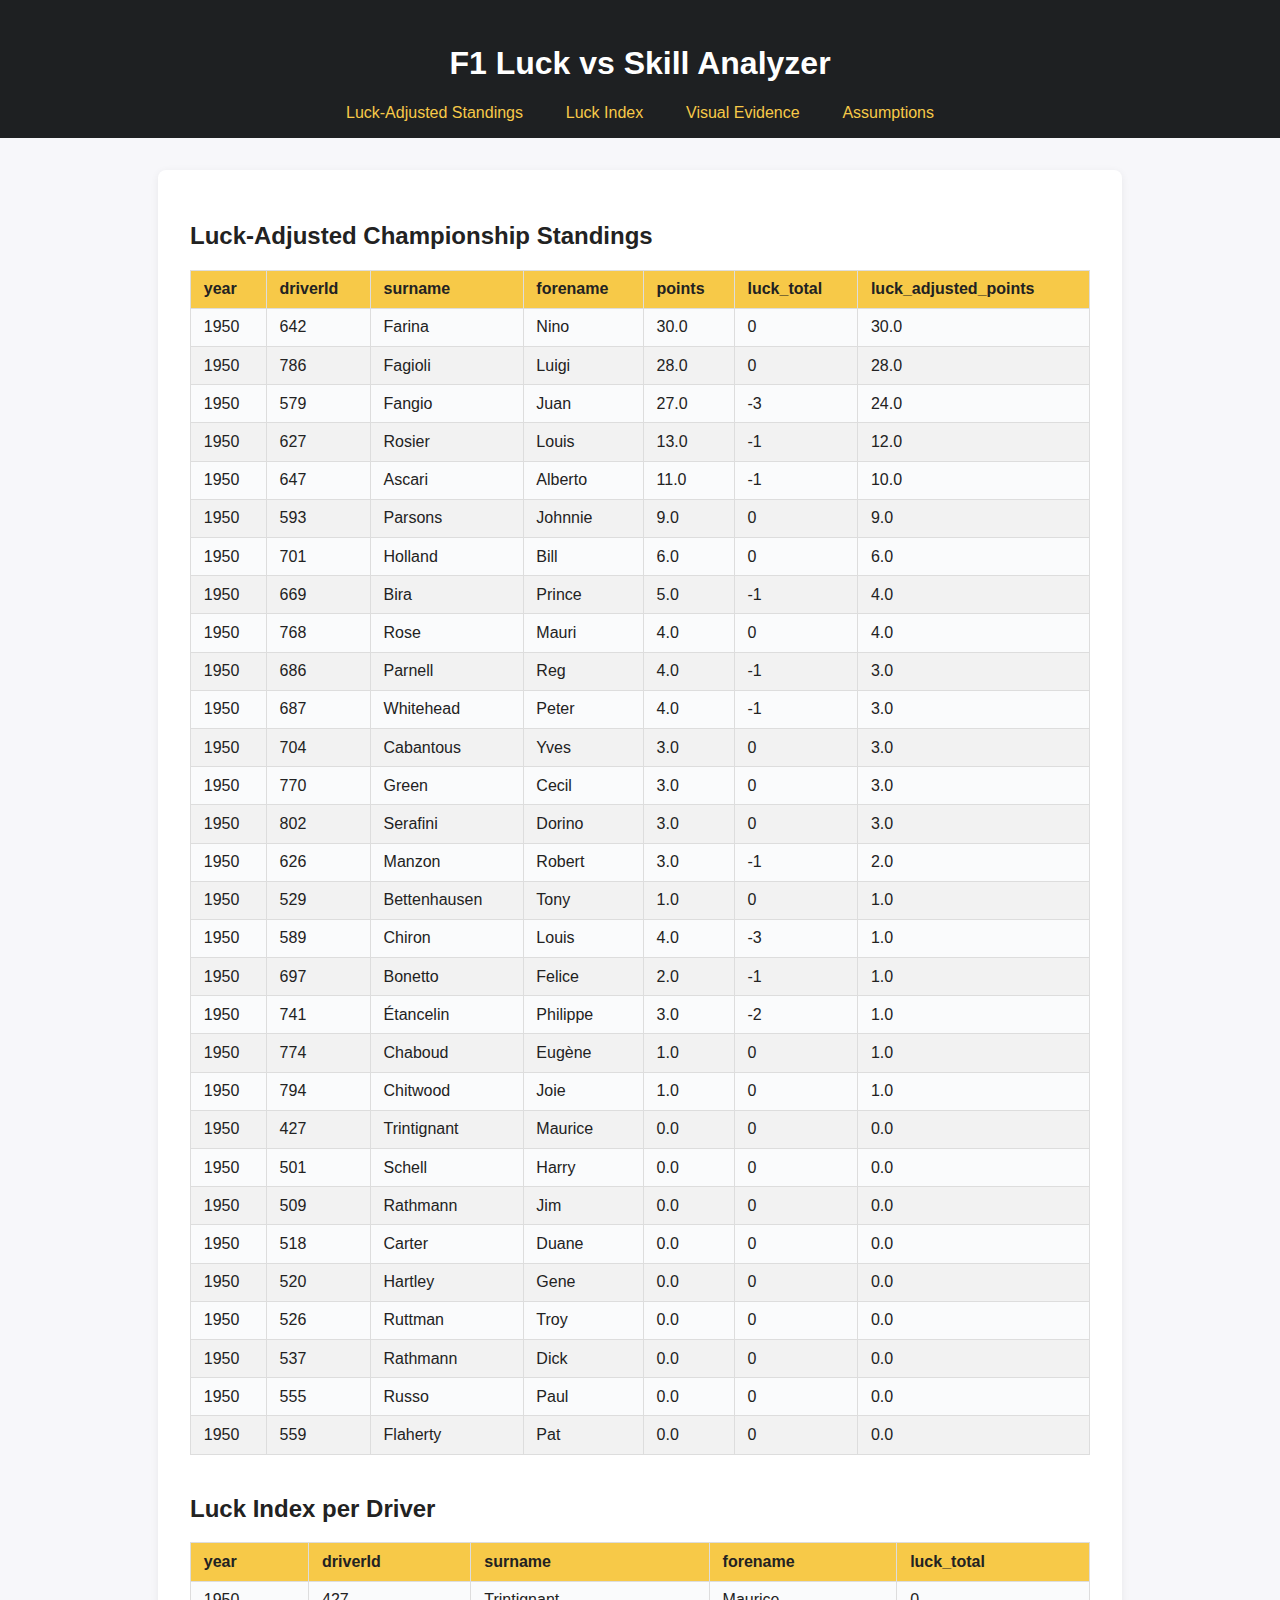
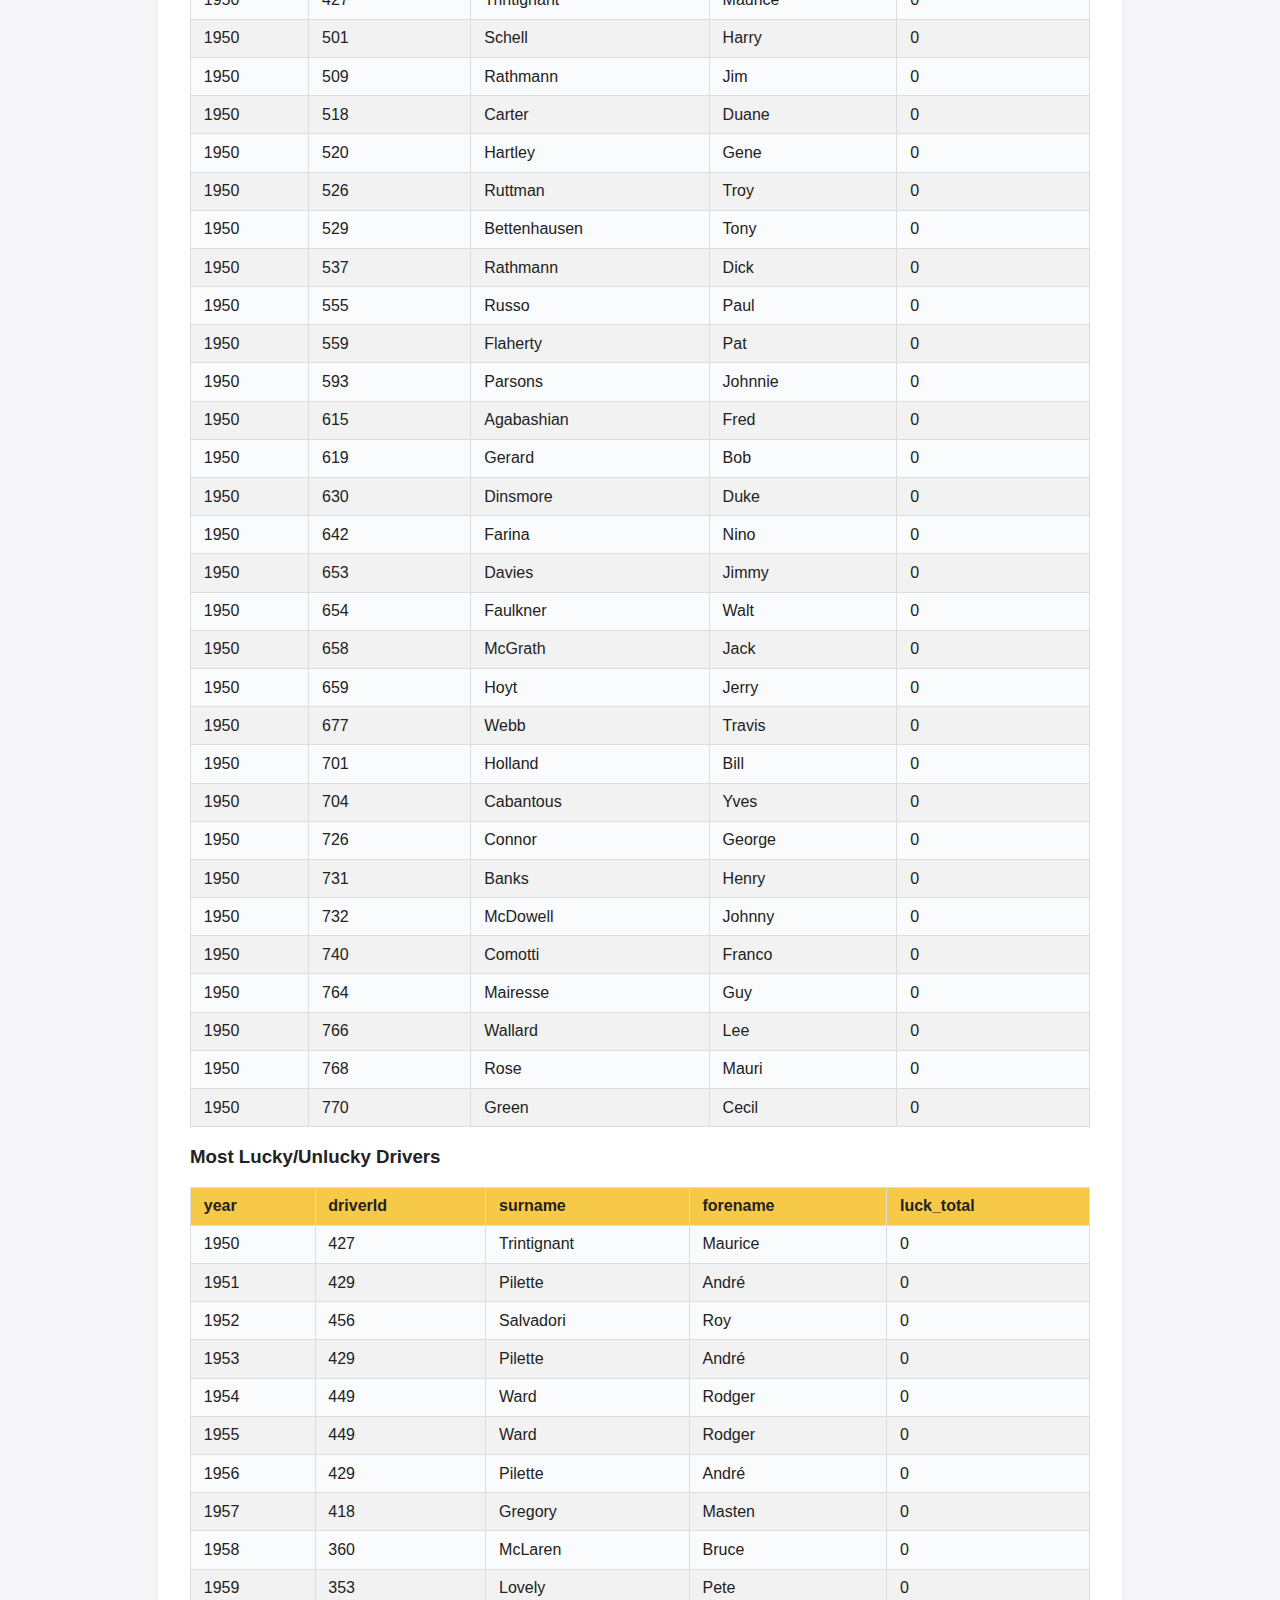
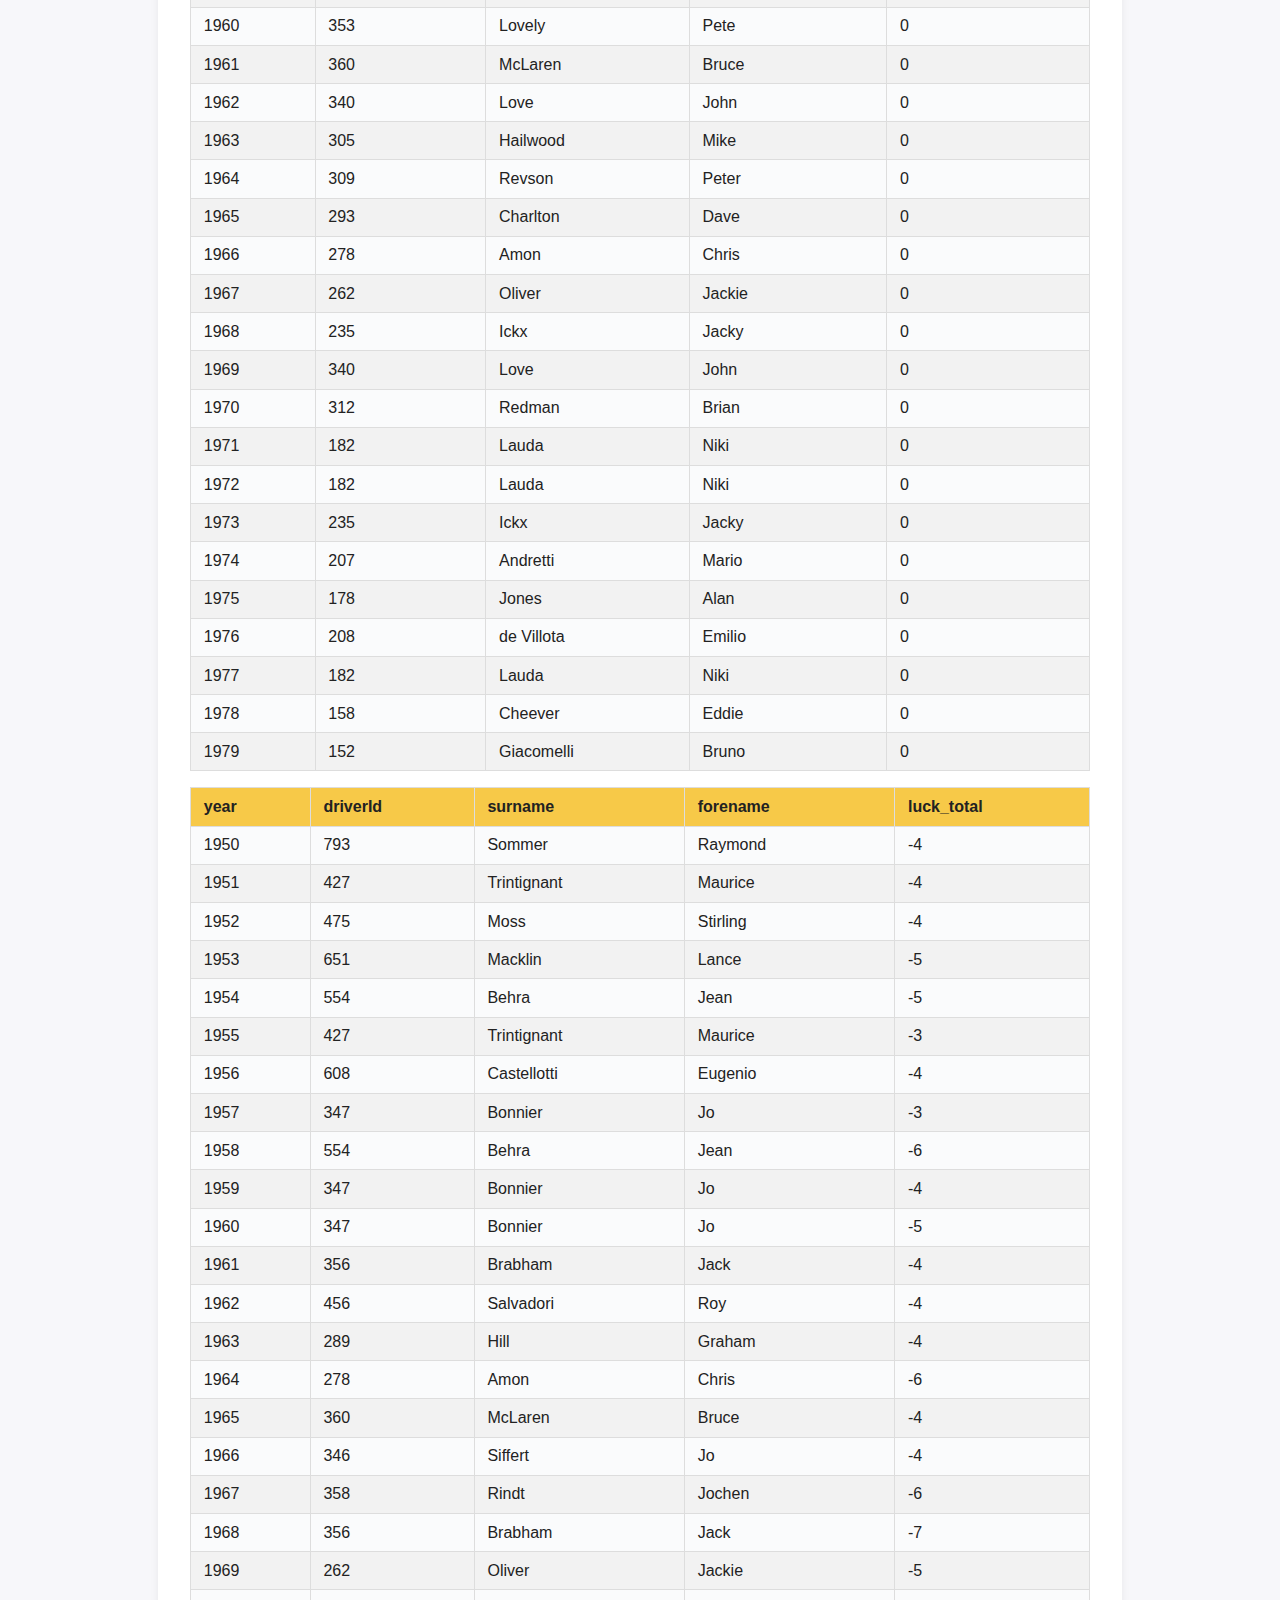
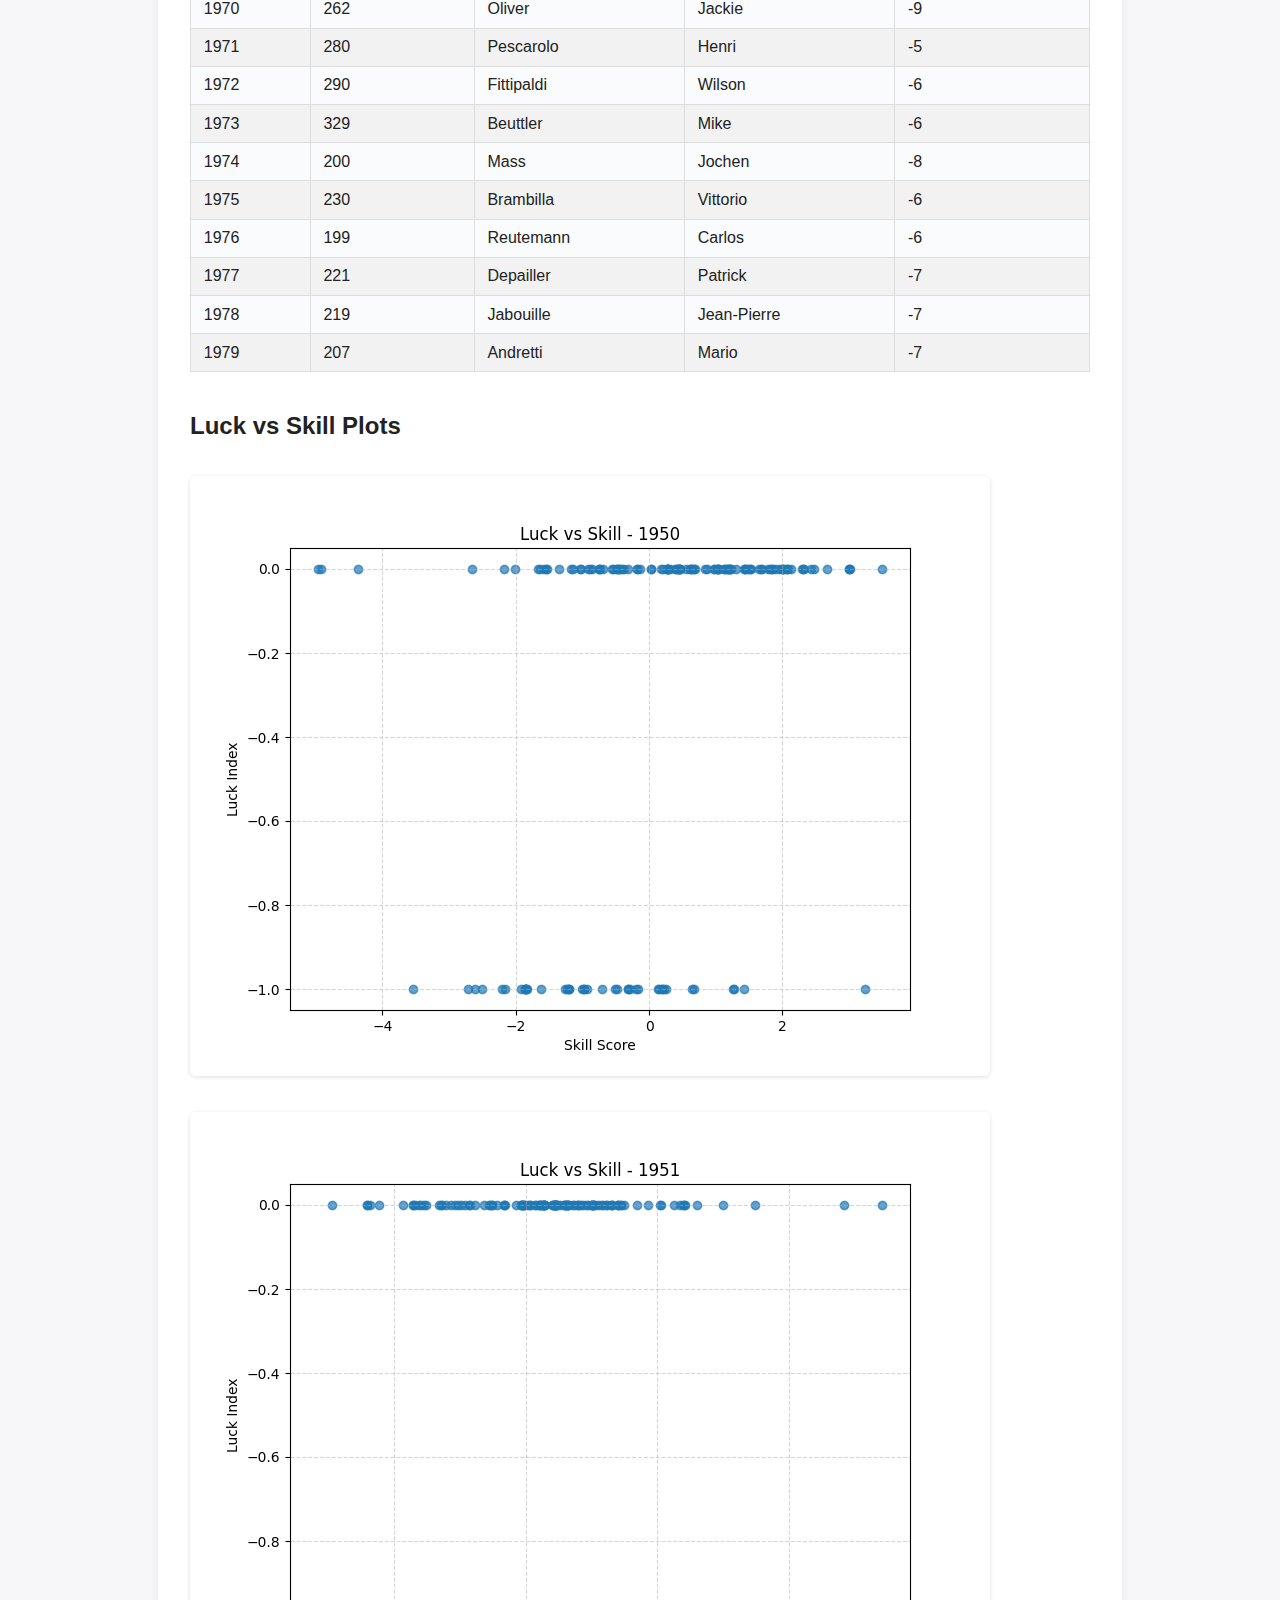
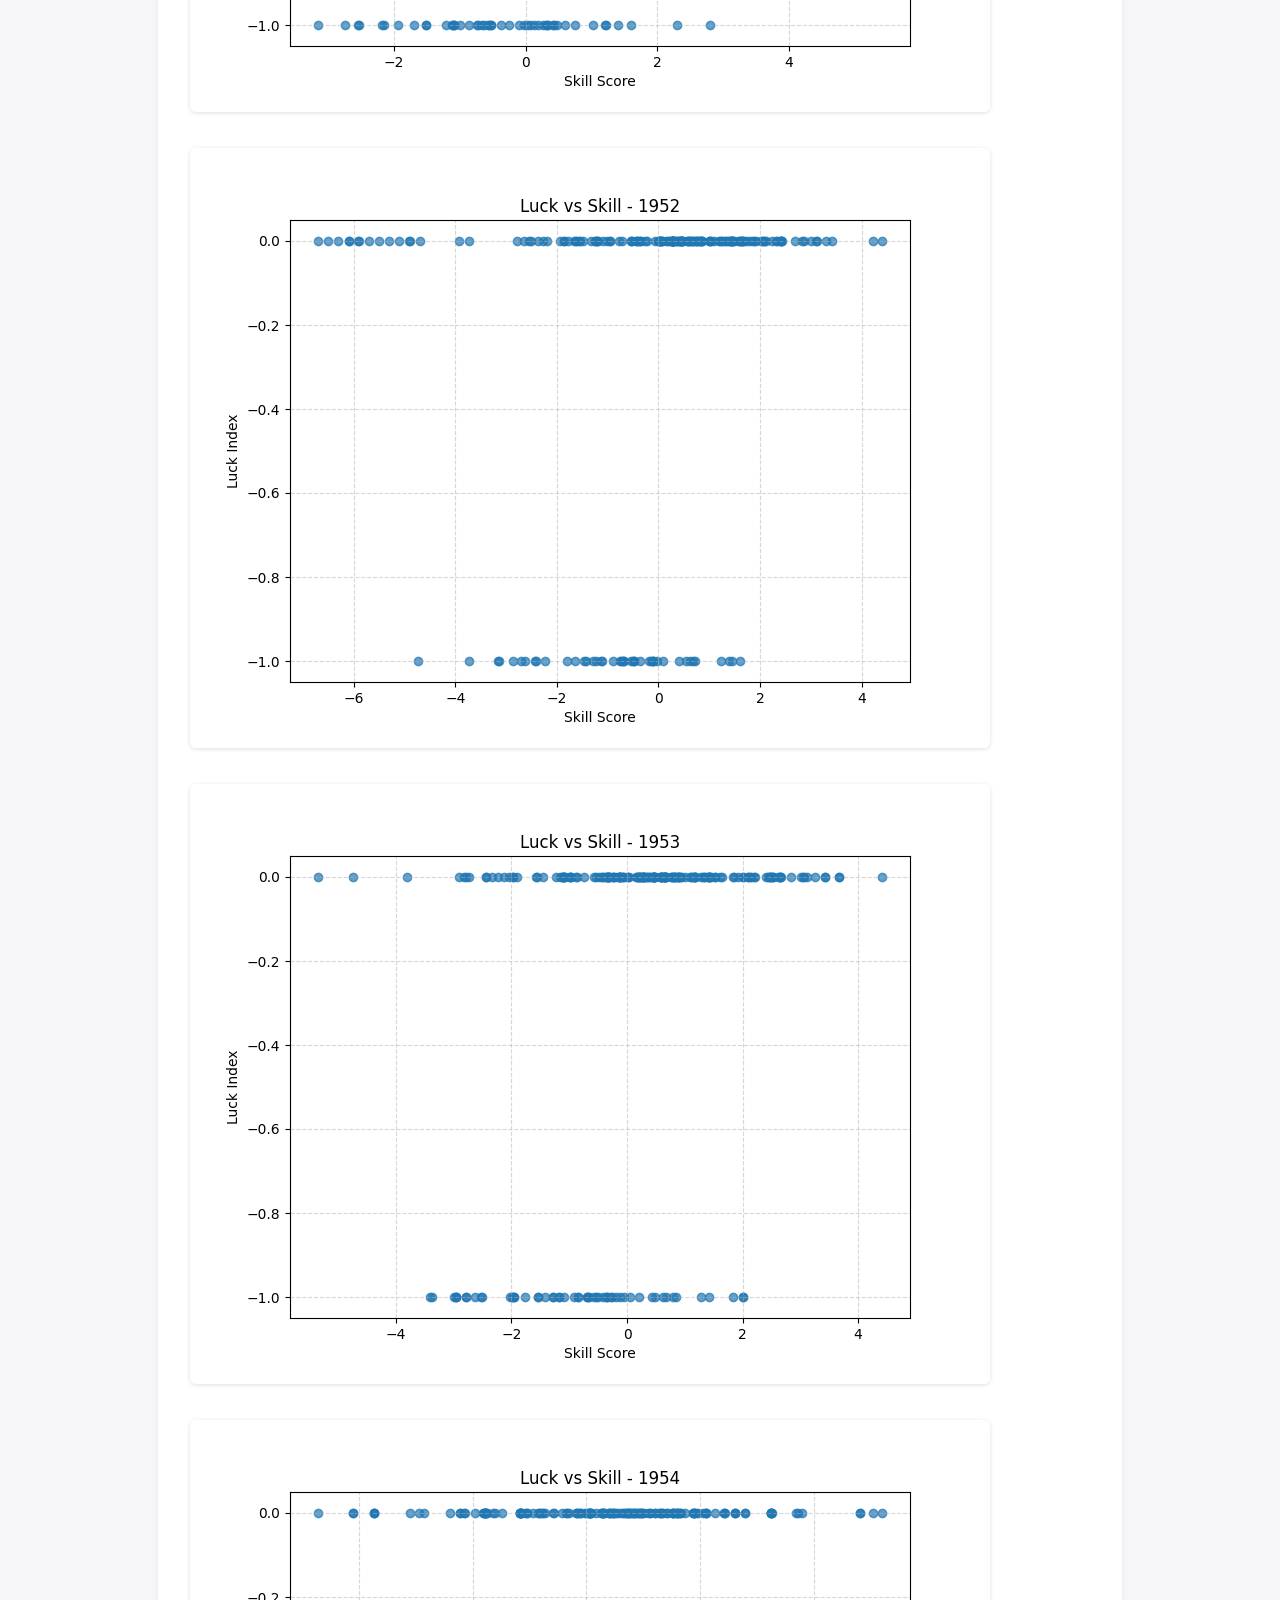
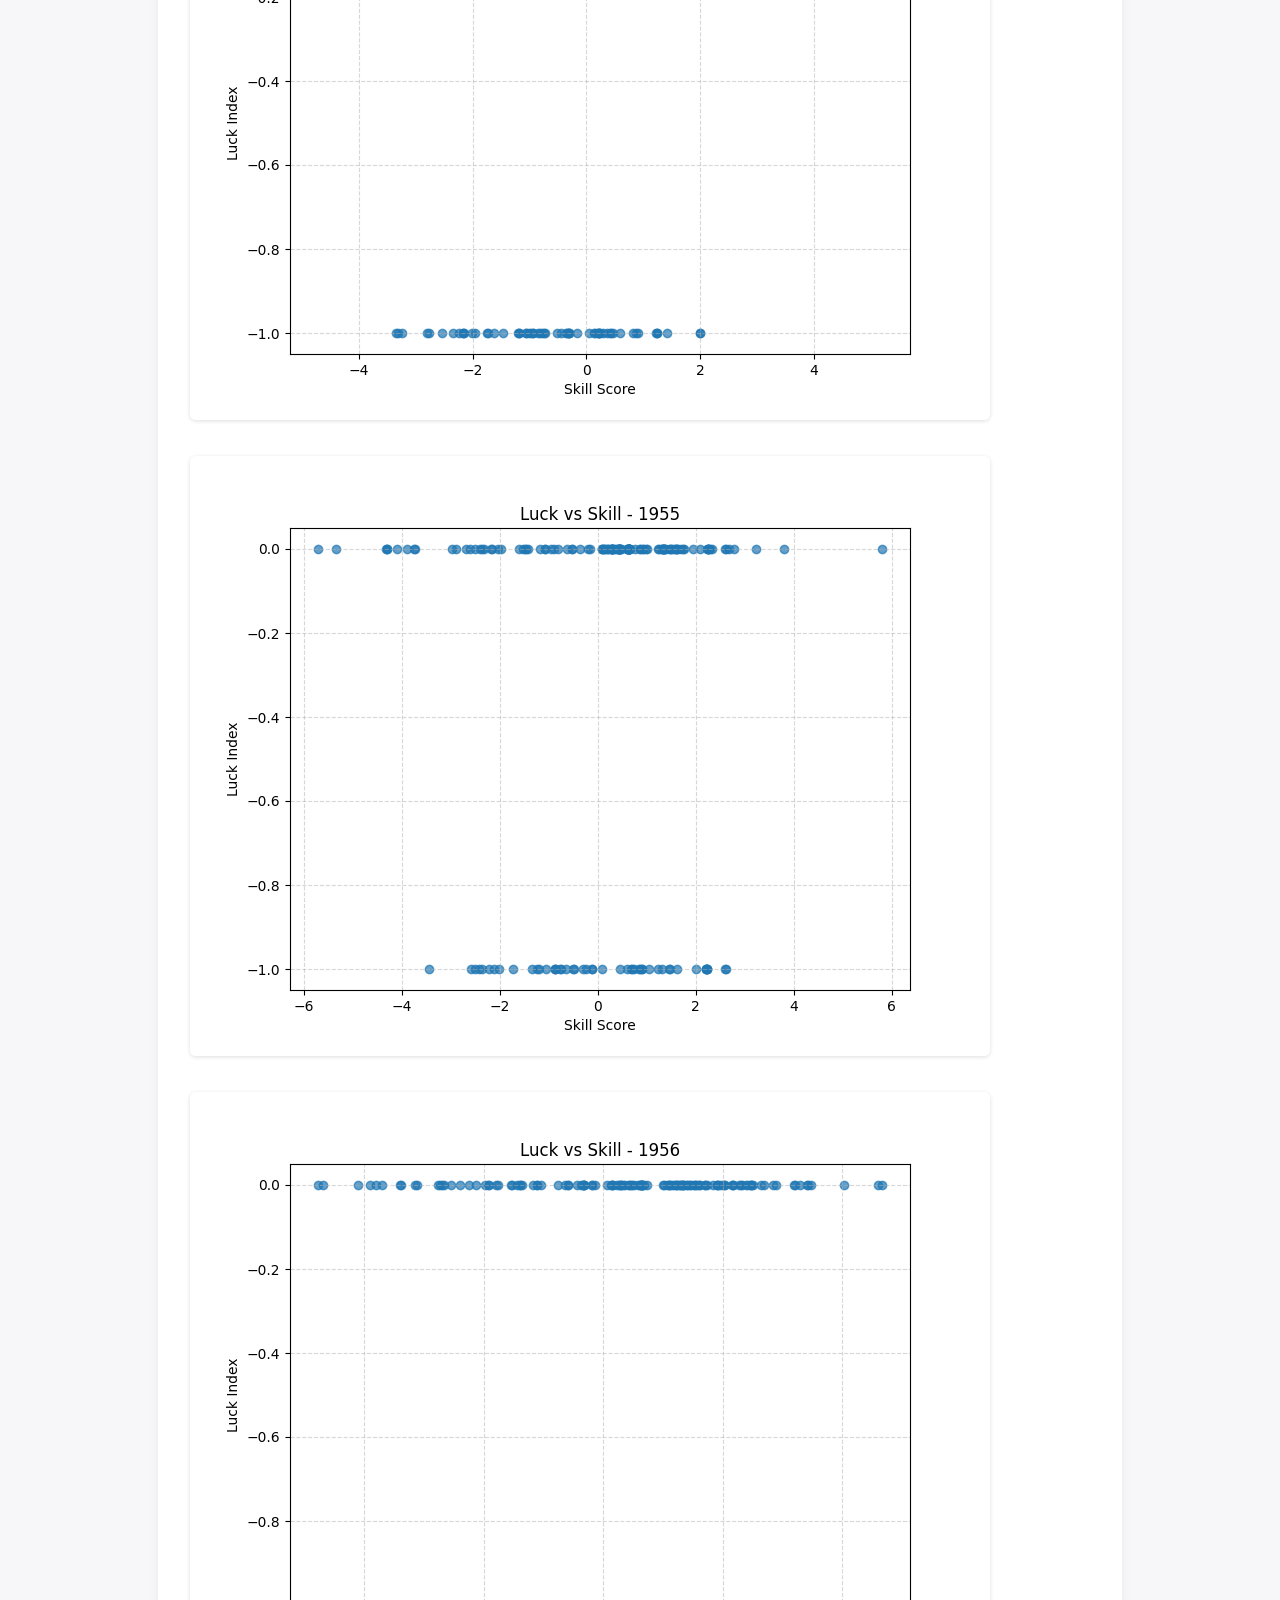
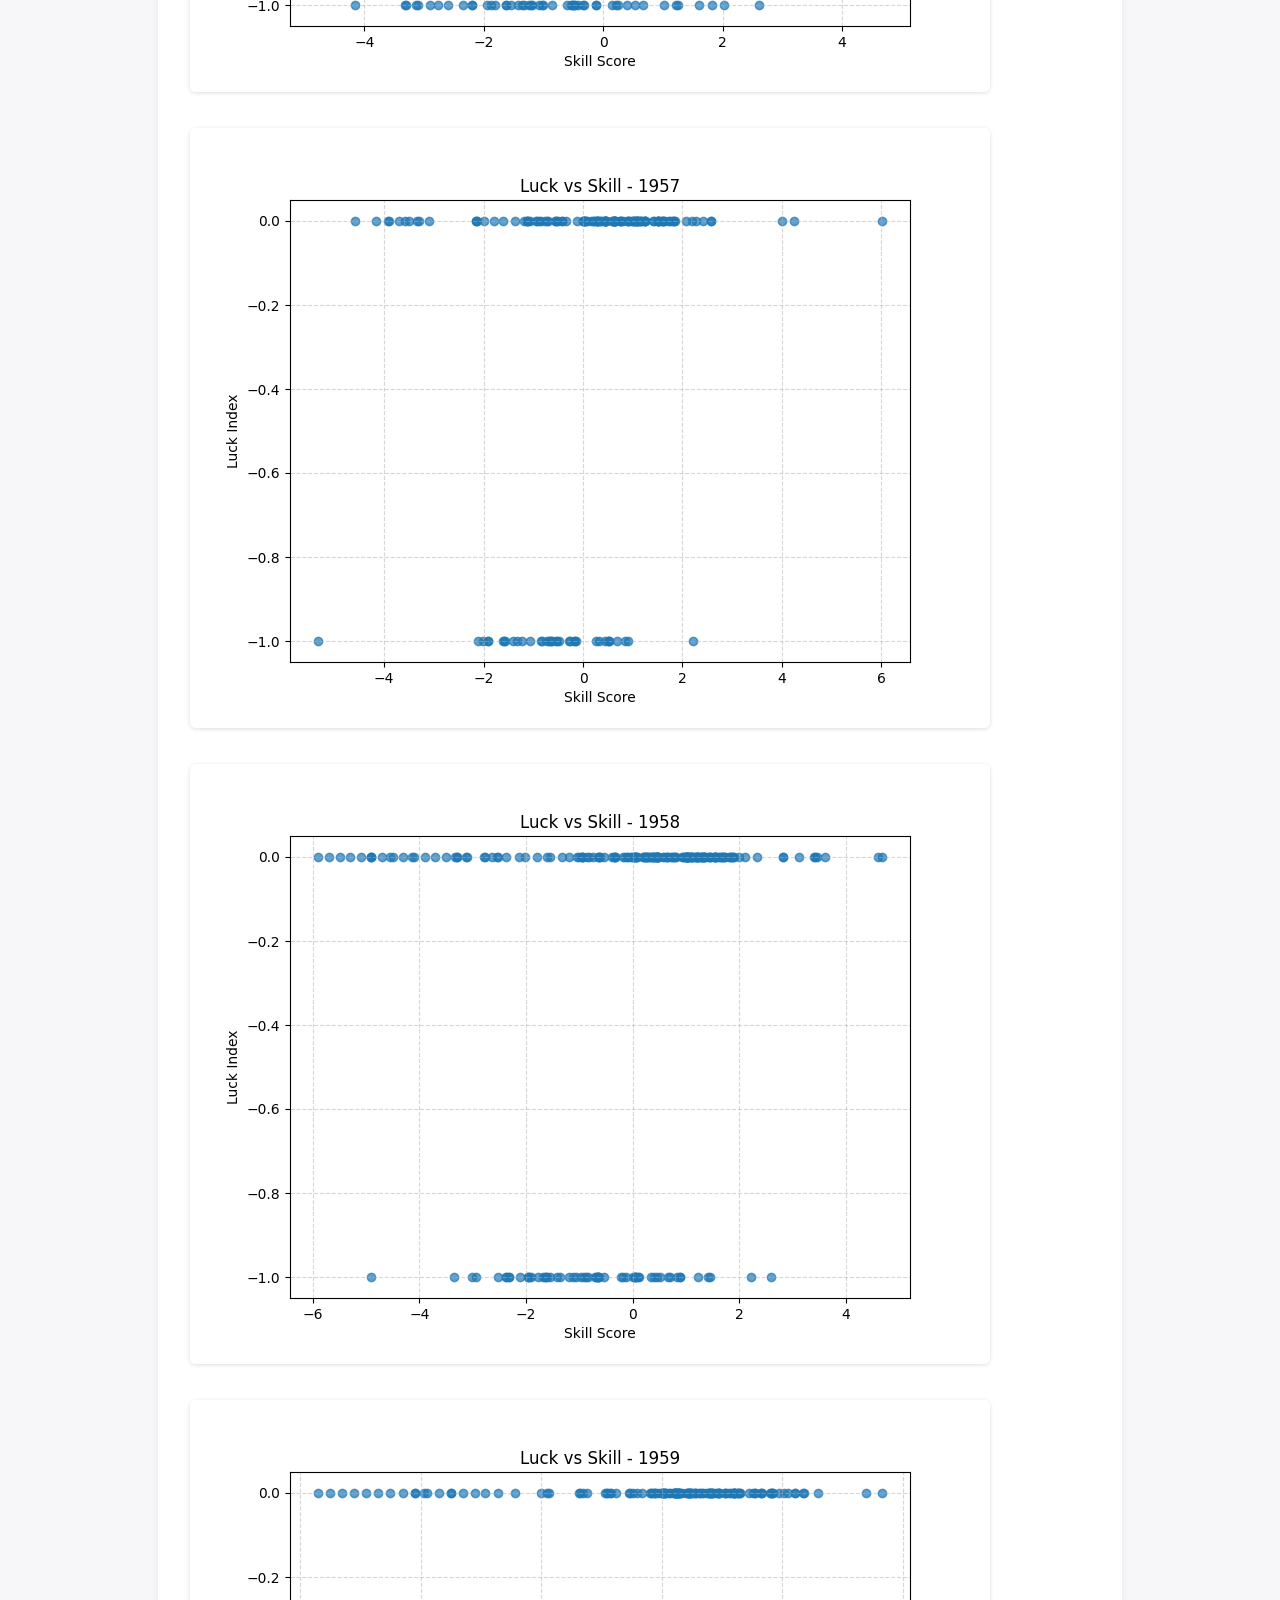
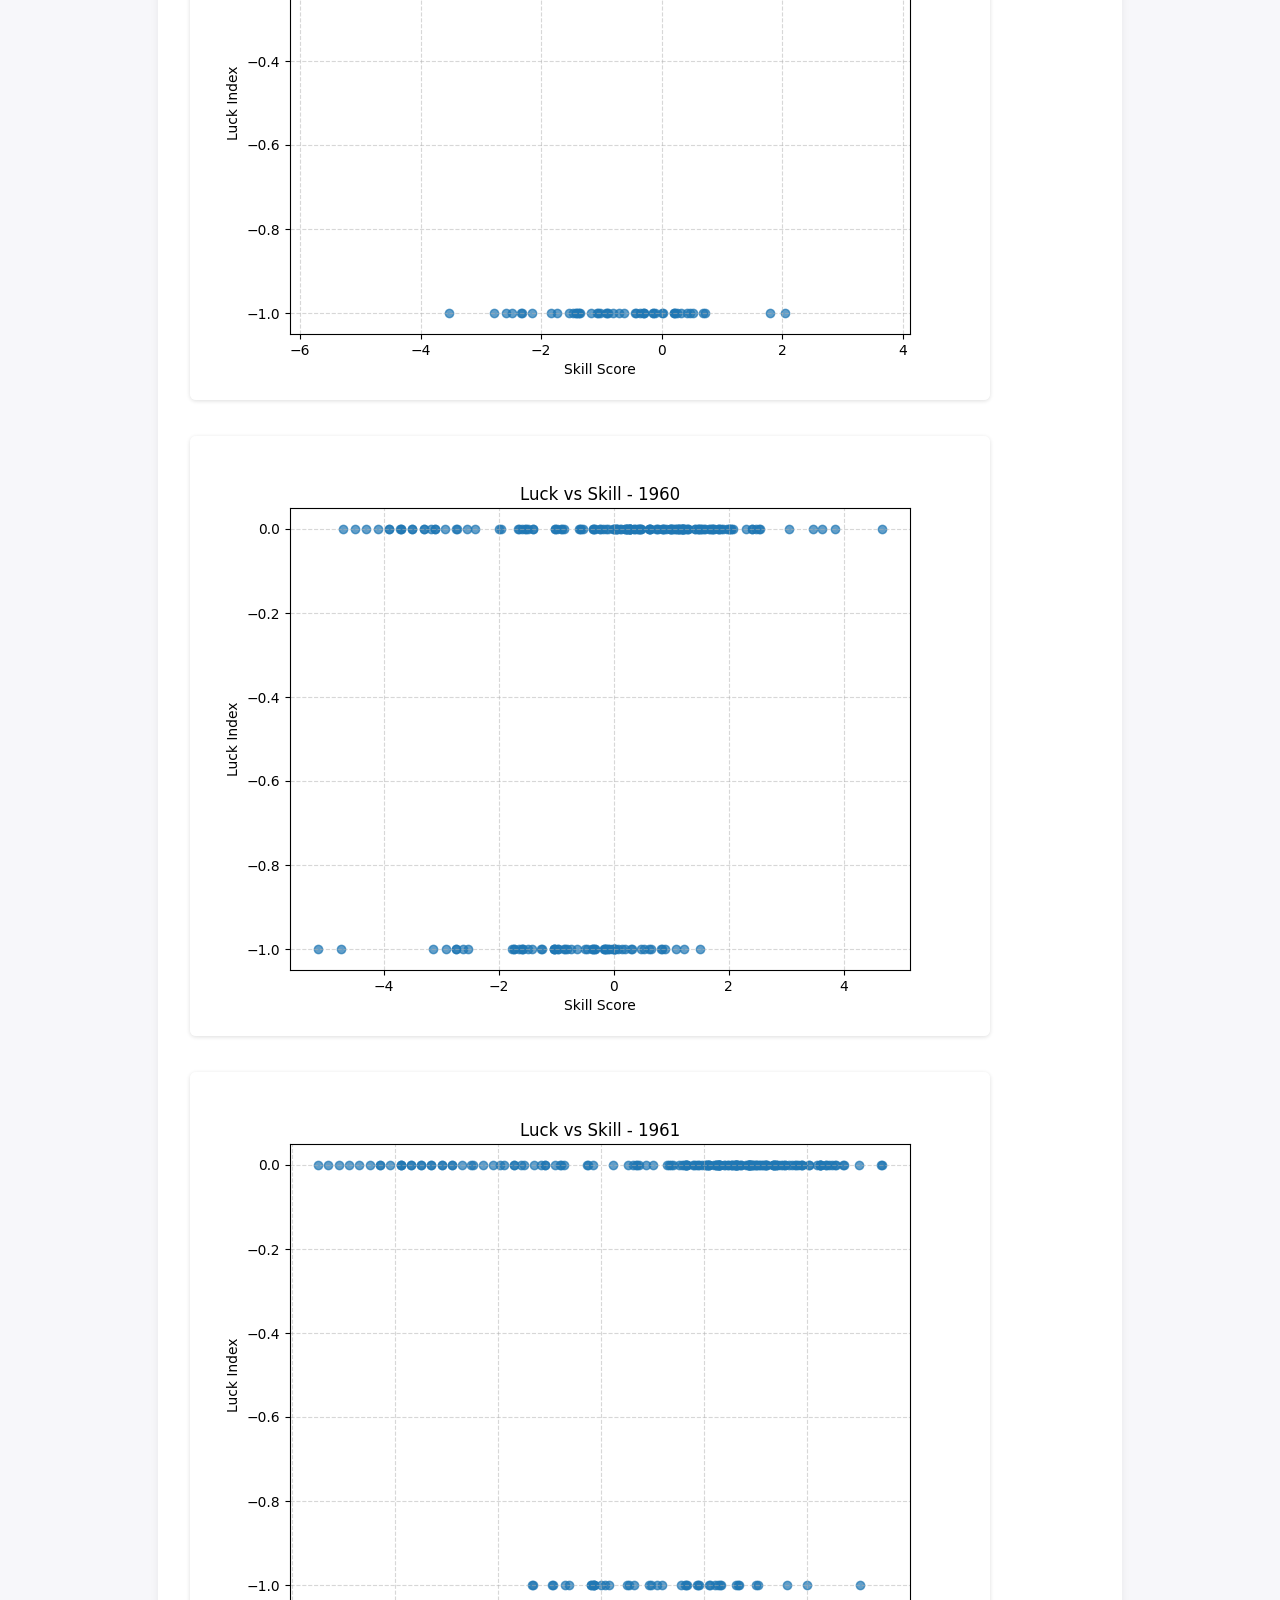
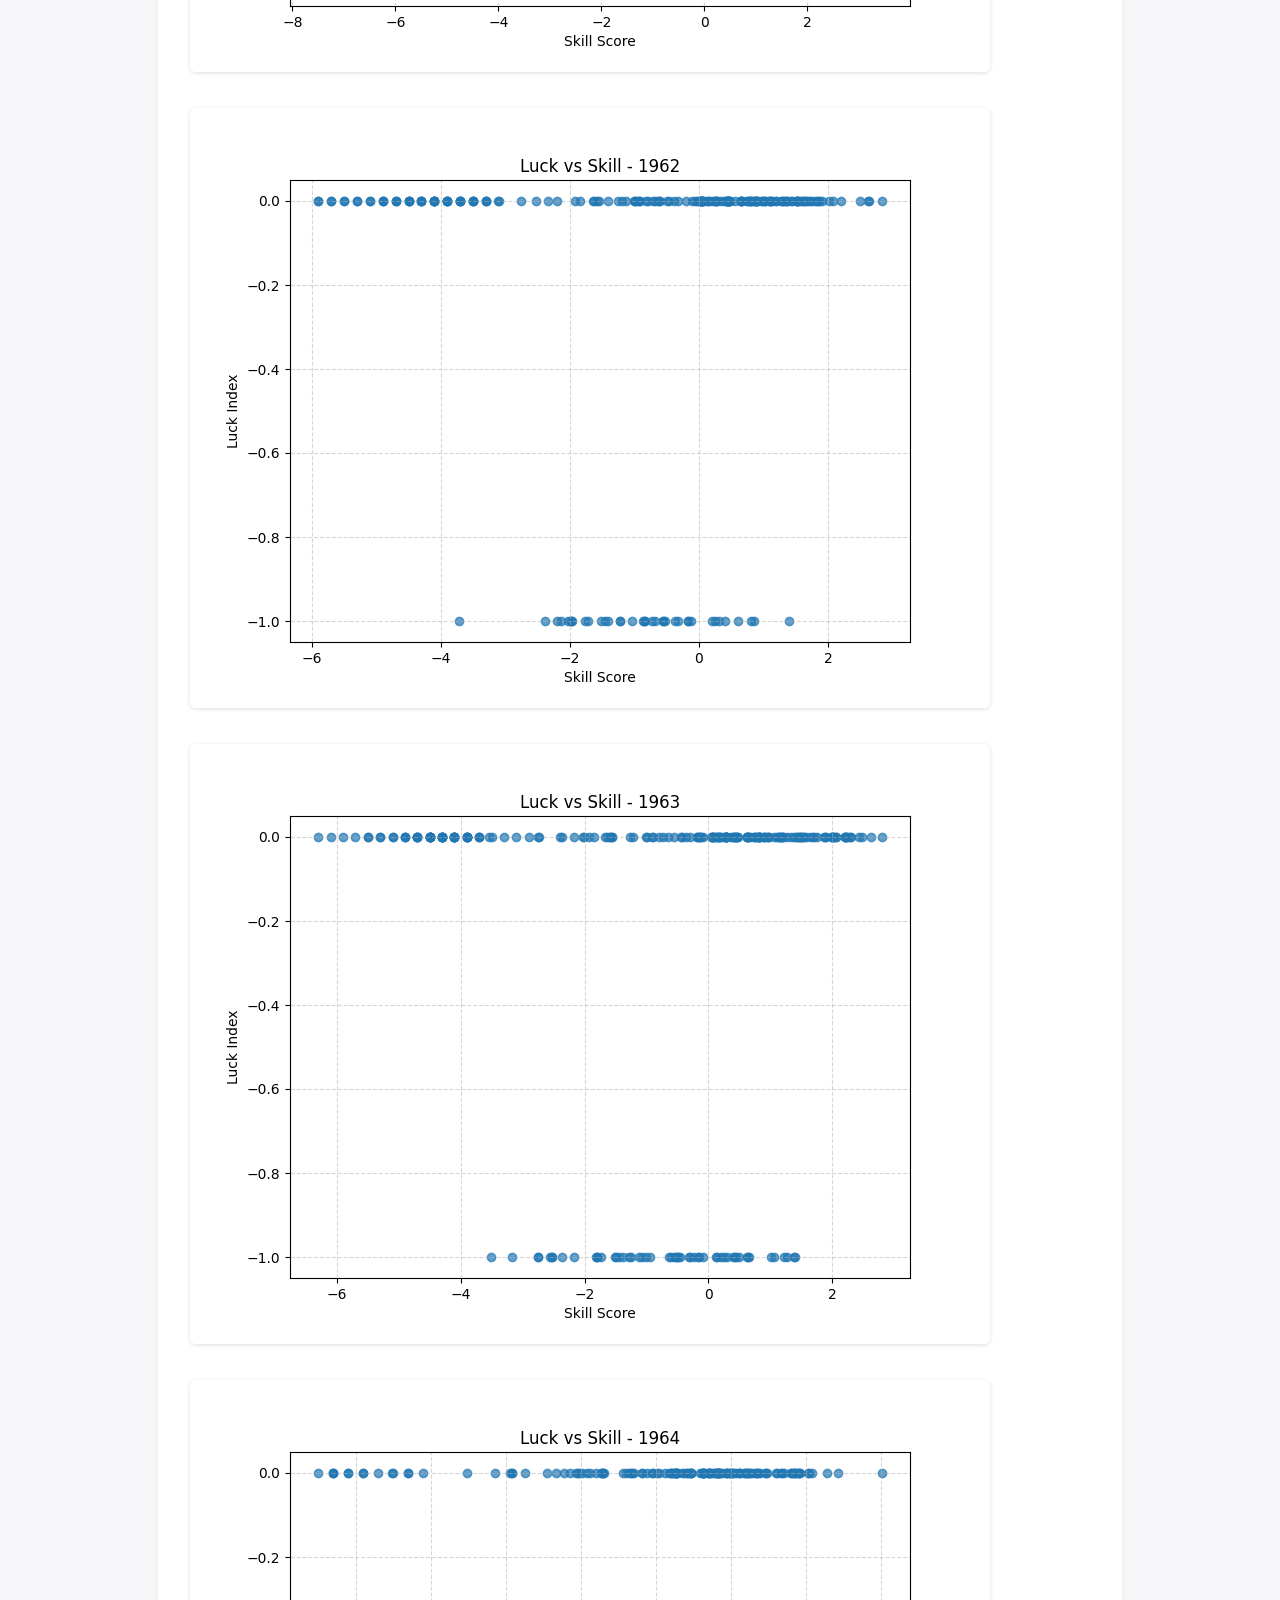
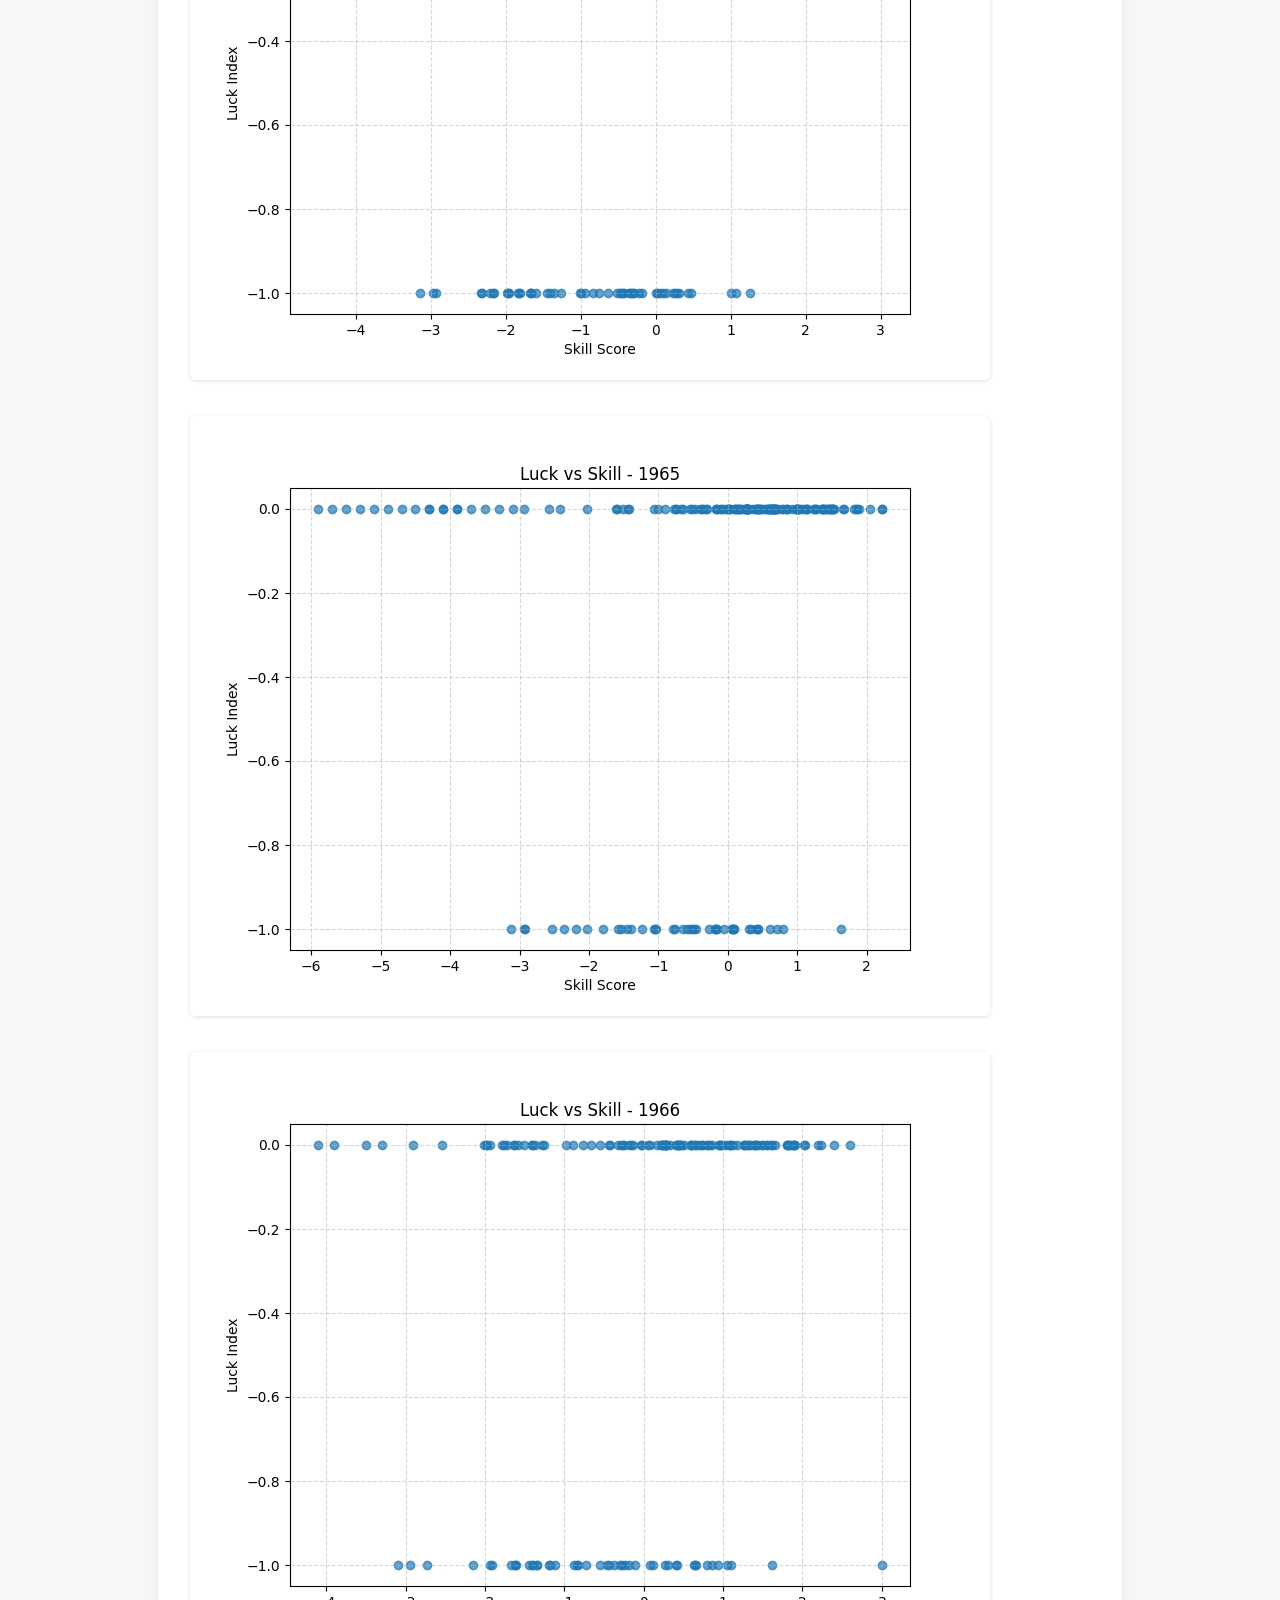
<file: frontend/index.html>
<!DOCTYPE html>
<html lang="en">
<head>
  <meta charset="UTF-8">
  <meta name="viewport" content="width=device-width, initial-scale=1.0">
  <title>F1 Luck vs Skill Analyzer</title>
  <link rel="stylesheet" href="style.css">
</head>
<body>
  <header>
    <h1>F1 Luck vs Skill Analyzer</h1>
    <nav>
      <a href="#championship">Luck-Adjusted Standings</a>
      <a href="#luck-index">Luck Index</a>
      <a href="#plots">Visual Evidence</a>
      <a href="#assumptions">Assumptions</a>
    </nav>
  </header>
  <main>
    <section id="championship">
      <h2>Luck-Adjusted Championship Standings</h2>
      <div id="champ-table"></div>
    </section>
    <section id="luck-index">
      <h2>Luck Index per Driver</h2>
      <div id="luck-table"></div>
      <h3>Most Lucky/Unlucky Drivers</h3>
      <div id="most-lucky"></div>
      <div id="most-unlucky"></div>
    </section>
    <section id="plots">
      <h2>Luck vs Skill Plots</h2>
      <div id="plots-gallery"></div>
    </section>
    <section id="assumptions">
      <h2>Assumptions & Methodology</h2>
      <div id="assumptions-content">
        <p>Loading assumptions and methodology...</p>
      </div>
    </section>
  </main>
  <footer>
    <p>&copy; 2025 F1 Luck vs Skill Analyzer</p>
  </footer>
  <script src="main.js"></script>
</body>
</html>
</file>
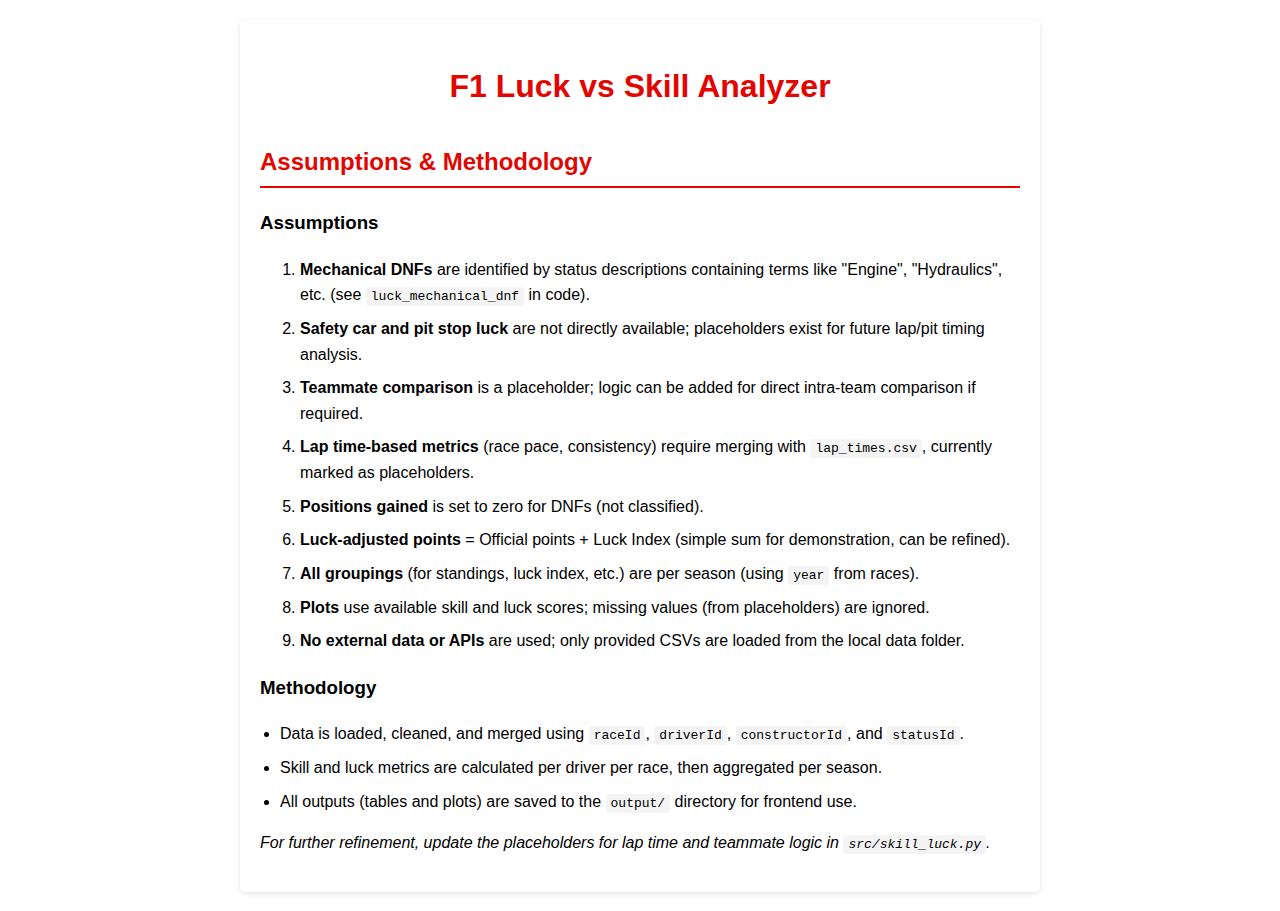
<file: frontend/assumptions.html>
<!DOCTYPE html>
<html lang="en">
<head>
  <meta charset="UTF-8">
  <meta name="viewport" content="width=device-width, initial-scale=1.0">
  <title>Assumptions & Methodology - F1 Luck vs Skill Analyzer</title>
  <style>
    body {
      font-family: Arial, sans-serif;
      line-height: 1.6;
      max-width: 800px;
      margin: 0 auto;
      padding: 20px;
    }
    h1, h2 {
      color: #e10600; /* F1 red */
    }
    h1 {
      text-align: center;
      margin-bottom: 30px;
    }
    h2 {
      border-bottom: 2px solid #e10600;
      padding-bottom: 5px;
      margin-top: 30px;
    }
    ul {
      padding-left: 20px;
    }
    li {
      margin-bottom: 8px;
    }
    code {
      background: #f4f4f4;
      padding: 2px 5px;
      border-radius: 3px;
      font-family: monospace;
    }
    .container {
      background: white;
      padding: 20px;
      border-radius: 5px;
      box-shadow: 0 2px 5px rgba(0,0,0,0.1);
    }
  </style>
</head>
<body>
  <div class="container">
    <h1>F1 Luck vs Skill Analyzer</h1>
    <h2>Assumptions & Methodology</h2>
    
    <h3>Assumptions</h3>
    <ol>
      <li><strong>Mechanical DNFs</strong> are identified by status descriptions containing terms like "Engine", "Hydraulics", etc. (see <code>luck_mechanical_dnf</code> in code).</li>
      <li><strong>Safety car and pit stop luck</strong> are not directly available; placeholders exist for future lap/pit timing analysis.</li>
      <li><strong>Teammate comparison</strong> is a placeholder; logic can be added for direct intra-team comparison if required.</li>
      <li><strong>Lap time-based metrics</strong> (race pace, consistency) require merging with <code>lap_times.csv</code>, currently marked as placeholders.</li>
      <li><strong>Positions gained</strong> is set to zero for DNFs (not classified).</li>
      <li><strong>Luck-adjusted points</strong> = Official points + Luck Index (simple sum for demonstration, can be refined).</li>
      <li><strong>All groupings</strong> (for standings, luck index, etc.) are per season (using <code>year</code> from races).</li>
      <li><strong>Plots</strong> use available skill and luck scores; missing values (from placeholders) are ignored.</li>
      <li><strong>No external data or APIs</strong> are used; only provided CSVs are loaded from the local data folder.</li>
    </ol>

    <h3>Methodology</h3>
    <ul>
      <li>Data is loaded, cleaned, and merged using <code>raceId</code>, <code>driverId</code>, <code>constructorId</code>, and <code>statusId</code>.</li>
      <li>Skill and luck metrics are calculated per driver per race, then aggregated per season.</li>
      <li>All outputs (tables and plots) are saved to the <code>output/</code> directory for frontend use.</li>
    </ul>

    <p><em>For further refinement, update the placeholders for lap time and teammate logic in <code>src/skill_luck.py</code>.</em></p>
  </div>
</body>
</html>
</file>
<file: frontend/style.css>
body { font-family: 'Segoe UI', Arial, sans-serif; margin: 0; background: #f7f7fa; color: #222; }
header { background: #1e2022; color: #fff; padding: 1.5rem 0 1rem 0; text-align: center; }
nav a { color: #f7c948; margin: 0 1.2rem; text-decoration: none; font-weight: 500; }
nav a:hover { text-decoration: underline; }
main { max-width: 900px; margin: 2rem auto; background: #fff; border-radius: 8px; box-shadow: 0 2px 8px #0001; padding: 2rem; }
section { margin-bottom: 2.5rem; }
h1, h2, h3 { font-family: 'Segoe UI Semibold', Arial, sans-serif; }
table { border-collapse: collapse; width: 100%; background: #fafbfc; margin: 1rem 0; }
th, td { border: 1px solid #ddd; padding: 0.6rem 0.8rem; text-align: left; }
th { background: #f7c948; color: #222; }
tr:nth-child(even) { background: #f2f2f2; }
#plots-gallery img { max-width: 100%; height: auto; margin: 1rem 0; border-radius: 6px; box-shadow: 0 1px 4px #0002; }
footer { text-align: center; color: #888; padding: 1.5rem 0 1rem 0; font-size: 1rem; }
iframe { border: 1px solid #ccc; border-radius: 6px; background: #fff; }
</file>
